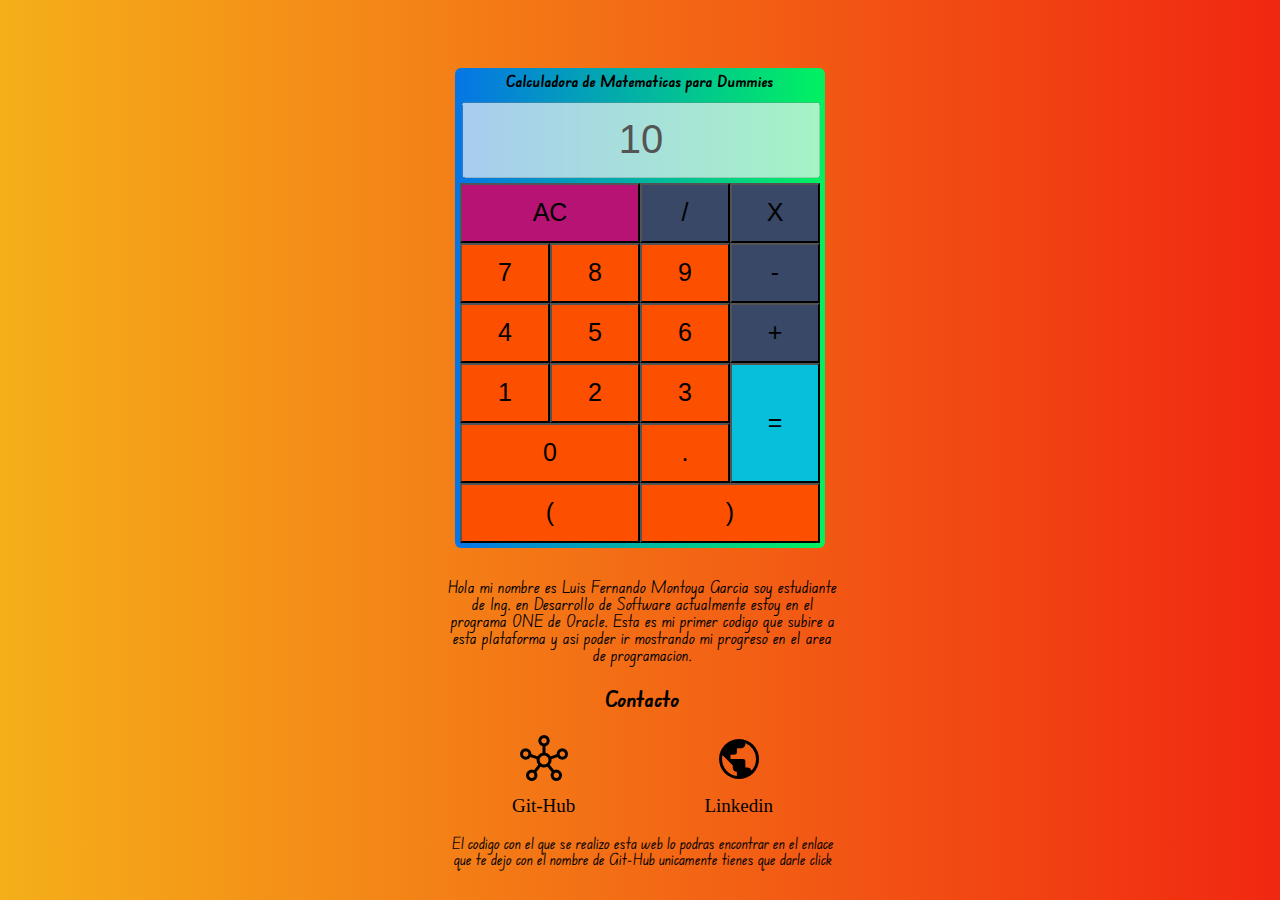
<file: Proyecto_Calculadora/index.html>
<!DOCTYPE html>
<html lang="en">
<head>
    <meta charset="UTF-8">
    <meta http-equiv="X-UA-Compatible" content="IE=edge">
    <meta name="viewport" content="width=device-width, initial-scale=1.0">
    <link rel="preconnect" href="https://fonts.googleapis.com">
    <link rel="preconnect" href="https://fonts.gstatic.com" crossorigin>
    <link href="https://fonts.googleapis.com/css2?family=Alkatra&family=Edu+NSW+ACT+Foundation&display=swap" rel="stylesheet">
    <link rel="stylesheet" href="./CSS/reset.css">
    <link rel="stylesheet" href="./CSS/style.css">
    <title>Proyecto calculadora con JavaScript</title>
</head>
<body class="centrar">
    <div class="contenedorPrincipal centrar">
        <p class="tituloCalculadora">Calculadora de Matematicas para Dummies</p>
        <div class="contenedorPantalla">
            <input disabled type="text" class="pantallaTexto" value="10">
        </div>
        <div class="contenedorBtns">
            <button value="" class="btn btnAC">AC</button>
            <button value="/" class="btn btnDiv">/</button>
            <button value="*" class="btn btnMult">X</button>
            <button value="7" class="btn btn7">7</button>
            <button value="8" class="btn btn8">8</button>
            <button value="9" class="btn btn9">9</button>
            <button value="-" class="btn btnResta">-</button>
            <button value="4" class="btn btn4">4</button>
            <button value="5" class="btn btn5">5</button>
            <button value="6" class="btn btn6">6</button>
            <button value="+" class="btn btnSuma">+</button>
            <button value="1" class="btn btn1">1</button>
            <button value="2" class="btn btn2">2</button>
            <button value="3" class="btn btn3">3</button>
            <button value="=" class="btn btnIgual">=</button>
            <button value="0" class="btn btn0">0</button>
            <button value="." class="btn btnPunto">.</button>
            <button value="(" class="btn btnParentecisAbrir">(</button>
            <button value=")" class="btn btnParentecisCerrar">)</button>
        </div>
    </div>
    <footer class="inf">
        <div class="infPresentacion">
            <p>Hola mi nombre es Luis Fernando Montoya Garcia soy estudiante de Ing. en Desarrollo de Software actualmente estoy en el programa ONE de Oracle. Esta es mi primer codigo que subire a esta plataforma y asi poder ir mostrando mi progreso en el area de programacion.</p>
        </div>
        <h1 class="titulo-contacto">Contacto</h1>
        <div class="contacto">
            <div class="centrar">
                <a href="https://github.com/montoya150621?tab=repositories" class="enlace-hitgub">
                    <img src="./img/gitHub.png" alt="logo-gitHub">
                </a>
                <h2 class="subtituloContacto">Git-Hub</h2>
            </div>
            <div class="centrar">
                <a href="https://www.linkedin.com/in/luis-fernando-m-135096271/">
                    <img src="./img/public.png" alt="logo-work">
                </a>
                <h2 class="subtituloContacto">Linkedin</h2>
            </div>
        </div>
        <p class="codigoEnlace">El codigo con el que se realizo esta web lo podras encontrar en el enlace que te dejo con el nombre de Git-Hub unicamente tienes que darle click</p>
    </footer>
    <script src="./JS/app.js"></script>
</body>
</html>
</file>
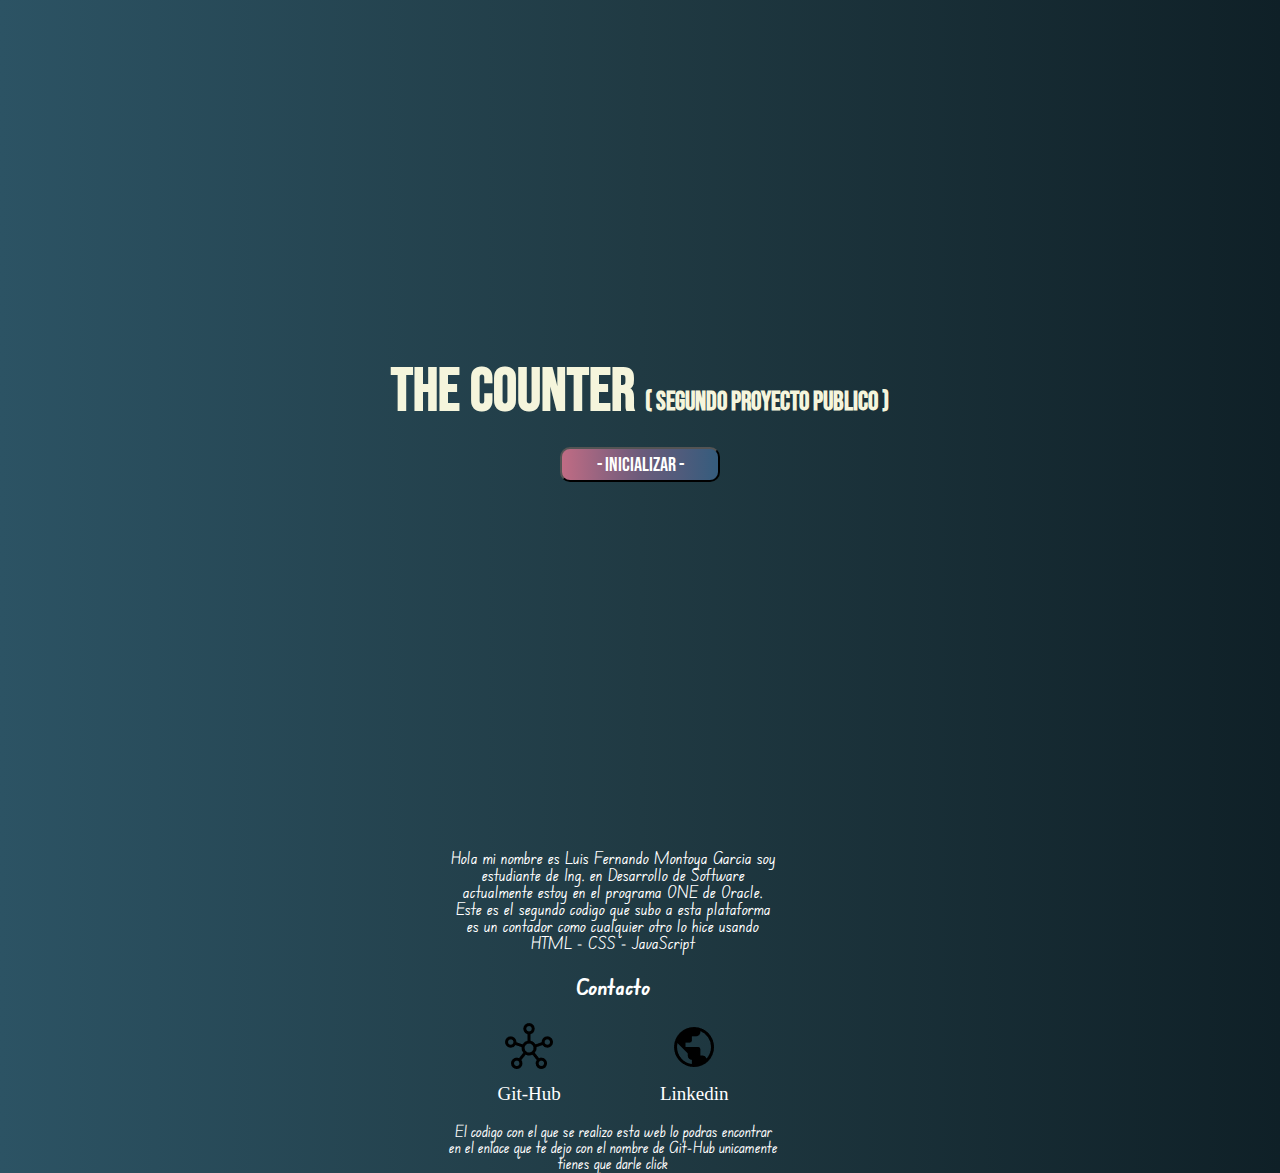
<file: Proyecto_Contador/index.html>
<!DOCTYPE html>
<html lang="en">
<head>
    <meta charset="UTF-8">
    <meta http-equiv="X-UA-Compatible" content="IE=edge">
    <meta name="viewport" content="width=device-width, initial-scale=1.0">
    <link rel="preconnect" href="https://fonts.googleapis.com">
    <link rel="preconnect" href="https://fonts.gstatic.com" crossorigin>
    <link href="https://fonts.googleapis.com/css2?family=Bebas+Neue&family=Edu+NSW+ACT+Foundation&display=swap" rel="stylesheet">
    <link rel="stylesheet" href="./CSS/reset.css">
    <link rel="stylesheet" href="./CSS/style.css">
    <title>Document</title>
</head>
<body>
    <main class="contenedorPrincipal flex">
        <h1 id="titulo" class="inicializacion">The counter  <span id="spanTitulo" class="spanTitulo">( Segundo Proyecto Publico )</span></h1>
        <div id="contenido" class="contenidoPrincipal">

            <div id="btn1" class="contador flex display">
                <input id="pantalla1" type="text" disabled class="pantallaInput" value="0">
                <div class="contadorBtns">
                    <button class="btn restar1">Decrementar</button>
                    <button class="btn reset1">Reset</button>
                    <button class="btn sumar1">Incrementar</button>
                </div>
                <a id="close1" href="#" class="cerrar cerrar1">Cerrar</a>
            </div>

            <div id="btn2" class="contador flex display">
                <input id="pantalla2" type="text" disabled class="pantallaInput" value="0">
                <div class="contadorBtns">
                    <button class="btn restar2">Decrementar</button>
                    <button class="btn reset2">Reset</button>
                    <button class="btn sumar2">Incrementar</button>
                </div>
                <a id="close2" href="#" class="cerrar cerrar2">Cerrar</a>
            </div>

            <div id="btn3" class="contador flex display">
                <input id="pantalla3" type="text" disabled class="pantallaInput" value="0">
                <div class="contadorBtns">
                    <button class="btn restar3">Decrementar</button>
                    <button class="btn reset3">Reset</button>
                    <button class="btn sumar3">Incrementar</button>
                </div>
                <a id="close3" href="#" class="cerrar cerrar3">Cerrar</a>
            </div>
        </div>

        <div id="btns" class="contenedorBtns display">
            <button id="addBtn1" class="addButton" value="1">Agregar contador</button>
            <button id="addBtn2" class="addButton" value="2">Agregar contador</button>
            <button id="addBtn3" class="addButton" value="3">Agregar contador</button>
        </div>
        <button id="inicializar" class="inicializar">- Inicializar -</button>
    </main>
    <footer class="inf flex">
        <div class="contenedorFooter">
            <div class="infPresentacion">
                <p>Hola mi nombre es Luis Fernando Montoya Garcia soy estudiante de Ing. en Desarrollo de Software actualmente estoy en el programa ONE de Oracle. Este es el segundo codigo que subo a esta plataforma es un contador como cualquier otro lo hice usando HTML - CSS - JavaScript</p>
            </div>
            <h1 class="titulo-contacto">Contacto</h1>
            <div class="contacto">
                <div class="icons">
                    <a href="https://github.com/montoya150621?tab=repositories" class="enlace-hitgub">
                        <img src="./img/gitHub.png" alt="logo-gitHub">
                    </a>
                    <h2 class="subtituloContacto">Git-Hub</h2>
                </div>
                <div class="icons">
                    <a href="https://www.linkedin.com/in/luis-fernando-m-135096271/">
                        <img src="./img/public.png" alt="logo-work">
                    </a>
                    <h2 class="subtituloContacto">Linkedin</h2>
                </div>
            </div>
            <p class="codigoEnlace">El codigo con el que se realizo esta web lo podras encontrar en el enlace que te dejo con el nombre de Git-Hub unicamente tienes que darle click</p>
        </div>
    </footer>
    <script src="./JS/app.js"></script>
</body>
</html>
</file>
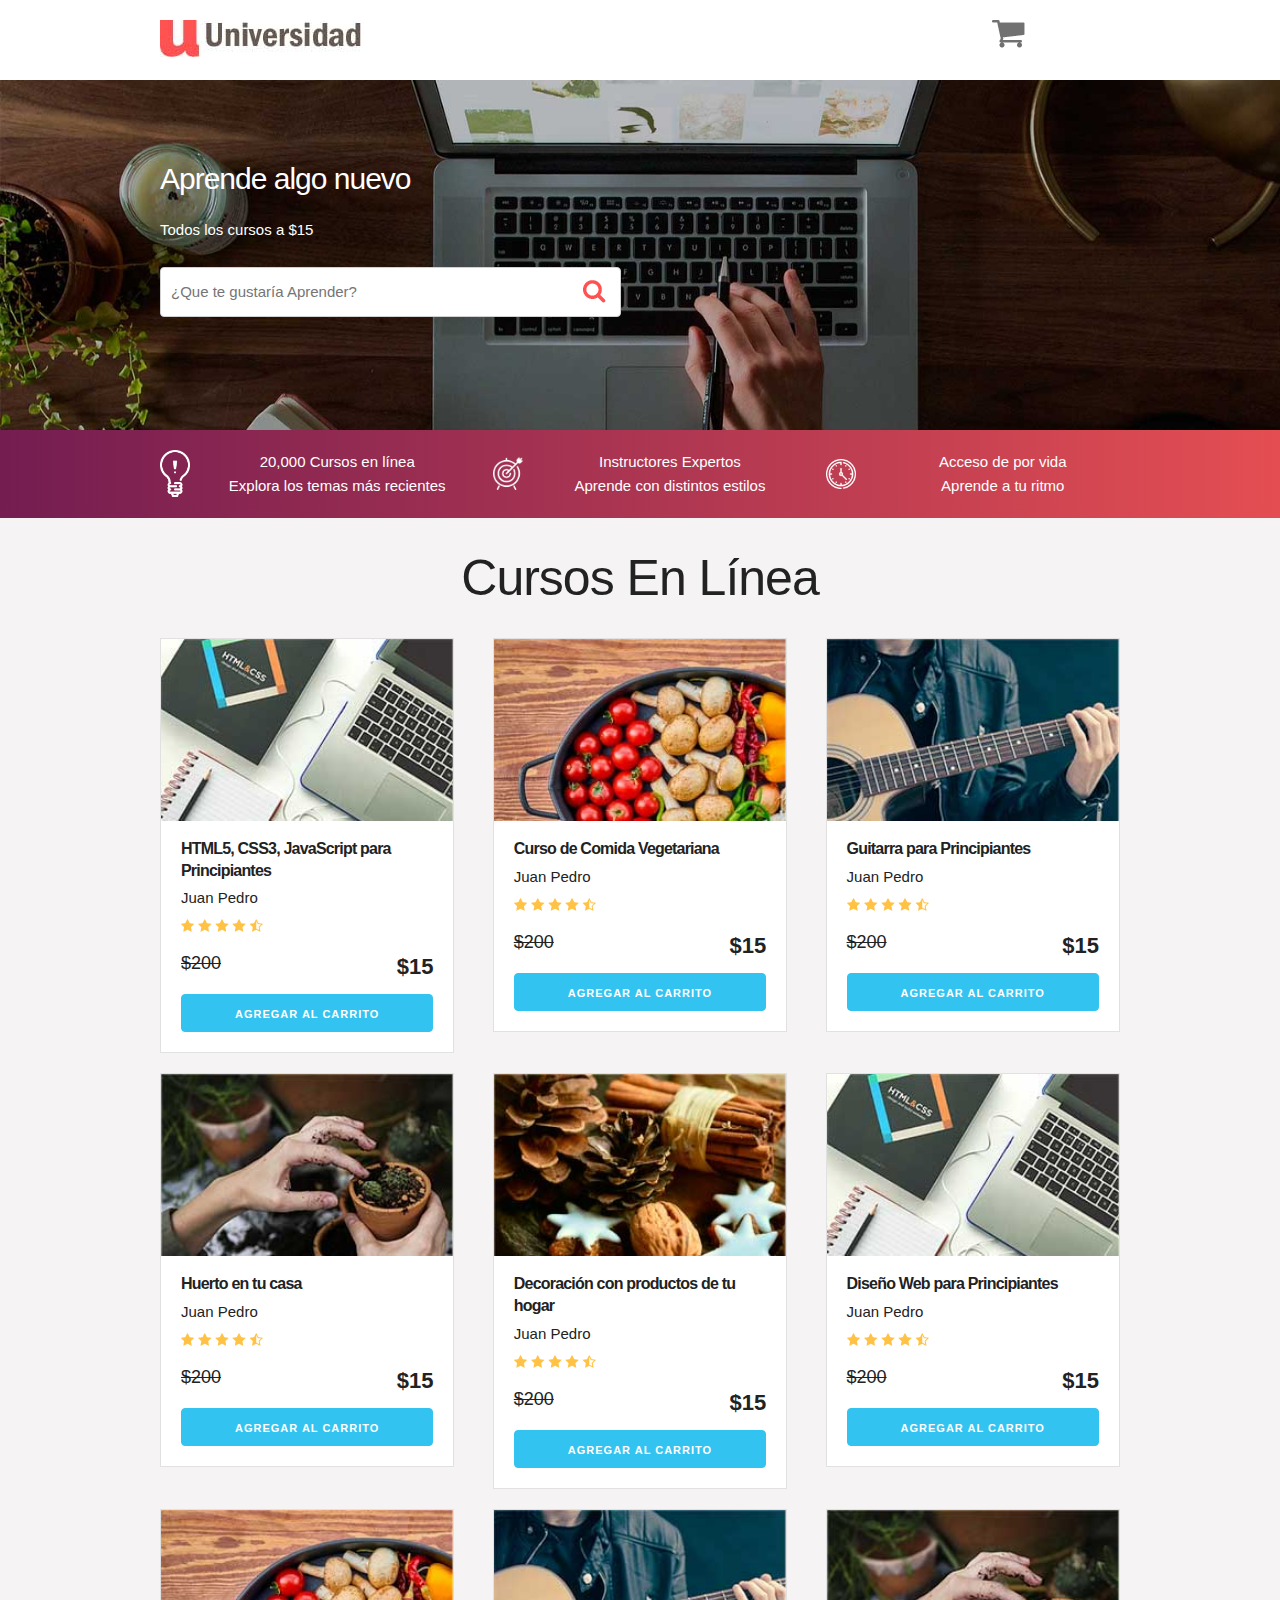
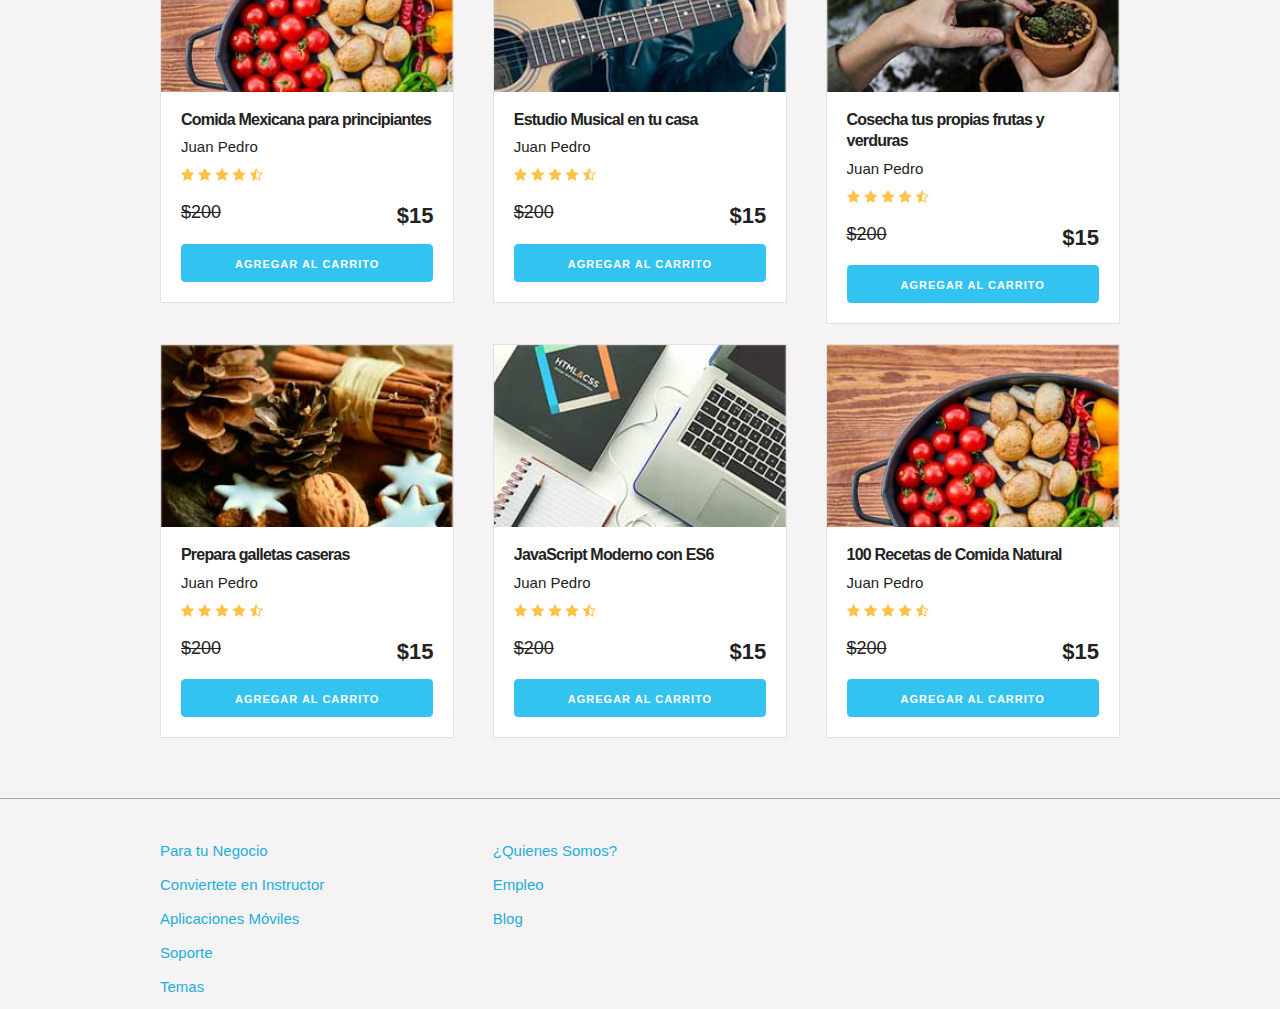
<file: simulacionCarritoCompras-JavaScript-html-css/index.html>
<!DOCTYPE html>
<html lang="en">
<head>
    <meta charset="UTF-8">
    <meta name="viewport" content="width=device-width, initial-scale=1.0">
    <meta http-equiv="X-UA-Compatible" content="ie=edge">
    <title>Carrito</title>
    <link rel="stylesheet" href="css/normalize.css">
    <link rel="stylesheet" href="css/skeleton.css">
    <link rel="stylesheet" href="css/custom.css">
</head>
<body>
<header id="header" class="header">
    <div class="container">
        <div class="row">
            <div class="four columns">
                <img src="img/logo.jpg" id="logo">
            </div>
            <div class="two columns u-pull-right">
                <ul>
                    <li class="submenu">
                            <img src="img/cart.png" id="img-carrito">
                            <div id="carrito">
                                    
                                    <table id="lista-carrito" class="u-full-width">
                                        <thead>
                                            <tr>
                                                <th>Imagen</th>
                                                <th>Nombre</th>
                                                <th>Precio</th>
                                                <th>Cantidad</th>
                                                <th></th>
                                            </tr>
                                        </thead>
                                        <tbody></tbody>
                                    </table>

                                    <a href="#" id="vaciar-carrito" class="button u-full-width">Vaciar Carrito</a>
                            </div>
                    </li>
                </ul>
            </div>
        </div> 
    </div>
    </header>


    <div id="hero">
        <div class="container">
            <div class="row">
                    <div class="six columns">
                        <div class="contenido-hero">
                                <h2>Aprende algo nuevo</h2>
                                <p>Todos los cursos a $15</p>
                                <form action="#" id="busqueda" method="post" class="formulario">
                                    <input class="u-full-width" type="text" placeholder="¿Que te gustaría Aprender?" id="buscador">
                                    <input type="submit" id="submit-buscador" class="submit-buscador">
                                </form>
                        </div>
                    </div>
            </div> 
        </div>
    </div>

    <div class="barra">
        <div class="container">
            <div class="row">
                    <div class="four columns icono icono1">
                        <p>20,000 Cursos en línea <br>
                        Explora  los temas más recientes</p>
                    </div>
                    <div class="four columns icono icono2">
                        <p>Instructores Expertos <br>
                        Aprende con distintos estilos</p>
                    </div>
                    <div class="four columns icono icono3">
                        <p>Acceso de por vida <br>
                        Aprende a tu ritmo</p>
                    </div>
            </div>
        </div>

    </div>

    <div id="lista-cursos" class="container">
        <h1 id="encabezado" class="encabezado">Cursos En Línea</h1>
        <div class="row">
            <div class="four columns">
                <div class="card">
                    <img src="img/curso1.jpg" class="imagen-curso u-full-width">
                    <div class="info-card">
                        <h4>HTML5, CSS3, JavaScript para Principiantes</h4>
                        <p>Juan Pedro</p>
                        <img src="img/estrellas.png">
                        <p class="precio">$200  <span class="u-pull-right ">$15</span></p>
                        <a href="#" class="u-full-width button-primary button input agregar-carrito" data-id="1">Agregar Al Carrito</a>
                    </div>
                </div> <!--.card-->
            </div>
            <div class="four columns">
                    <div class="card">
                        <img src="img/curso2.jpg" class="imagen-curso u-full-width">
                        <div class="info-card">
                            <h4>Curso de Comida Vegetariana</h4>
                            <p>Juan Pedro</p>
                            <img src="img/estrellas.png">
                            <p class="precio">$200  <span class="u-pull-right ">$15</span></p>
                            <a href="#" class="u-full-width button-primary button input agregar-carrito" data-id="2">Agregar Al Carrito</a>
                        </div>
                    </div>
            </div>
            <div class="four columns">
                    <div class="card">
                        <img src="img/curso3.jpg" class="imagen-curso u-full-width">
                        <div class="info-card">
                            <h4>Guitarra para Principiantes</h4>
                            <p>Juan Pedro</p>
                            <img src="img/estrellas.png">
                            <p class="precio">$200  <span class="u-pull-right ">$15</span></p>
                            <a href="#" class="u-full-width button-primary button input agregar-carrito" data-id="3">Agregar Al Carrito</a>
                        </div>
                    </div> <!--.card-->
            </div>

        </div> <!--.row-->
        <div class="row">
            <div class="four columns">
                <div class="card">
                    <img src="img/curso4.jpg" class="imagen-curso u-full-width">
                    <div class="info-card">
                        <h4>Huerto en tu casa</h4>
                        <p>Juan Pedro</p>
                        <img src="img/estrellas.png">
                        <p class="precio">$200  <span class="u-pull-right ">$15</span></p>
                        <a href="#" class="u-full-width button-primary button input agregar-carrito" data-id="4">Agregar Al Carrito</a>
                    </div>
                </div> <!--.card-->
            </div>
            <div class="four columns">
                    <div class="card">
                        <img src="img/curso5.jpg" class="imagen-curso u-full-width">
                        <div class="info-card">
                            <h4>Decoración con productos de tu hogar</h4>
                            <p>Juan Pedro</p>
                            <img src="img/estrellas.png">
                            <p class="precio">$200  <span class="u-pull-right ">$15</span></p>
                            <a href="#" class="u-full-width button-primary button input agregar-carrito" data-id="5">Agregar Al Carrito</a>
                        </div>
                    </div> <!--.card-->
            </div>
            <div class="four columns">
                    <div class="card">
                        <img src="img/curso1.jpg" class="imagen-curso u-full-width">
                        <div class="info-card">
                            <h4>Diseño Web para Principiantes</h4>
                            <p>Juan Pedro</p>
                            <img src="img/estrellas.png">
                            <p class="precio">$200  <span class="u-pull-right ">$15</span></p>
                            <a href="#" class="u-full-width button-primary button input agregar-carrito" data-id="6">Agregar Al Carrito</a>
                        </div>
                    </div> <!--.card-->
            </div>
        </div> <!--.row-->
        <div class="row">
            <div class="four columns">
                <div class="card">
                    <img src="img/curso2.jpg" class="imagen-curso u-full-width">
                    <div class="info-card">
                        <h4>Comida Mexicana para principiantes</h4>
                        <p>Juan Pedro</p>
                        <img src="img/estrellas.png">
                        <p class="precio">$200  <span class="u-pull-right ">$15</span></p>
                        <a href="#" class="u-full-width button-primary button input agregar-carrito" data-id="7">Agregar Al Carrito</a>
                    </div>
                </div> <!--.card-->
            </div>
            <div class="four columns">
                    <div class="card">
                        <img src="img/curso3.jpg" class="imagen-curso u-full-width">
                        <div class="info-card">
                            <h4>Estudio Musical en tu casa</h4>
                            <p>Juan Pedro</p>
                            <img src="img/estrellas.png">
                            <p class="precio">$200  <span class="u-pull-right ">$15</span></p>
                            <a href="#" class="u-full-width button-primary button input agregar-carrito" data-id="8">Agregar Al Carrito</a>
                        </div>
                    </div> <!--.card-->
            </div>
            <div class="four columns">
                    <div class="card">
                        <img src="img/curso4.jpg" class="imagen-curso u-full-width">
                        <div class="info-card">
                            <h4>Cosecha tus propias frutas y verduras</h4>
                            <p>Juan Pedro</p>
                            <img src="img/estrellas.png">
                            <p class="precio">$200  <span class="u-pull-right ">$15</span></p>
                            <a href="#" class="u-full-width button-primary button input agregar-carrito" data-id="9">Agregar Al Carrito</a>
                        </div>
                    </div> <!--.card-->
            </div>
        </div> <!--.row-->
        <div class="row">
                <div class="four columns">
                    <div class="card">
                        <img src="img/curso5.jpg" class="imagen-curso u-full-width">
                        <div class="info-card">
                            <h4>Prepara galletas caseras</h4>
                            <p>Juan Pedro</p>
                            <img src="img/estrellas.png">
                            <p class="precio">$200  <span class="u-pull-right ">$15</span></p>
                            <a href="#" class="u-full-width button-primary button input agregar-carrito" data-id="10">Agregar Al Carrito</a>
                        </div>
                    </div> <!--.card-->
                </div>
                <div class="four columns">
                        <div class="card">
                            <img src="img/curso1.jpg" class="imagen-curso u-full-width">
                            <div class="info-card">
                                <h4>JavaScript Moderno con ES6</h4>
                                <p>Juan Pedro</p>
                                <img src="img/estrellas.png">
                                <p class="precio">$200  <span class="u-pull-right ">$15</span></p>
                                <a href="#" class="u-full-width button-primary button input agregar-carrito" data-id="11">Agregar Al Carrito</a>
                            </div>
                        </div> <!--.card-->
                </div>
                <div class="four columns">
                        <div class="card">
                            <img src="img/curso2.jpg" class="imagen-curso u-full-width">
                            <div class="info-card">
                                <h4>100 Recetas de Comida Natural</h4>
                                <p>Juan Pedro</p>
                                <img src="img/estrellas.png">
                                <p class="precio">$200  <span class="u-pull-right ">$15</span></p>
                                <a href="#" class="u-full-width button-primary button input agregar-carrito" data-id="12">Agregar Al Carrito</a>
                            </div>
                        </div> <!--.card-->
                </div>
            </div> <!--.row-->
    </div>  

    <footer id="footer" class="footer">
        <div class="container">
            <div class="row">
                    <div class="four columns">
                            <nav id="principal" class="menu">
                                <a class="enlace" href="#">Para tu Negocio</a>
                                <a class="enlace" href="#">Conviertete en Instructor</a>
                                <a class="enlace" href="#">Aplicaciones Móviles</a>
                                <a class="enlace" href="#">Soporte</a>
                                <a class="enlace" href="#">Temas</a>
                            </nav>
                    </div>
                    <div class="four columns">
                            <nav id="secundaria" class="menu">
                                <a class="enlace" href="#">¿Quienes Somos?</a>
                                <a class="enlace" href="#">Empleo</a>
                                <a class="enlace" href="#">Blog</a>
                            </nav>
                    </div>
            </div>
        </div>
    </footer>

    <script src="js/app.js"></script>

</body>
</html>
</file>
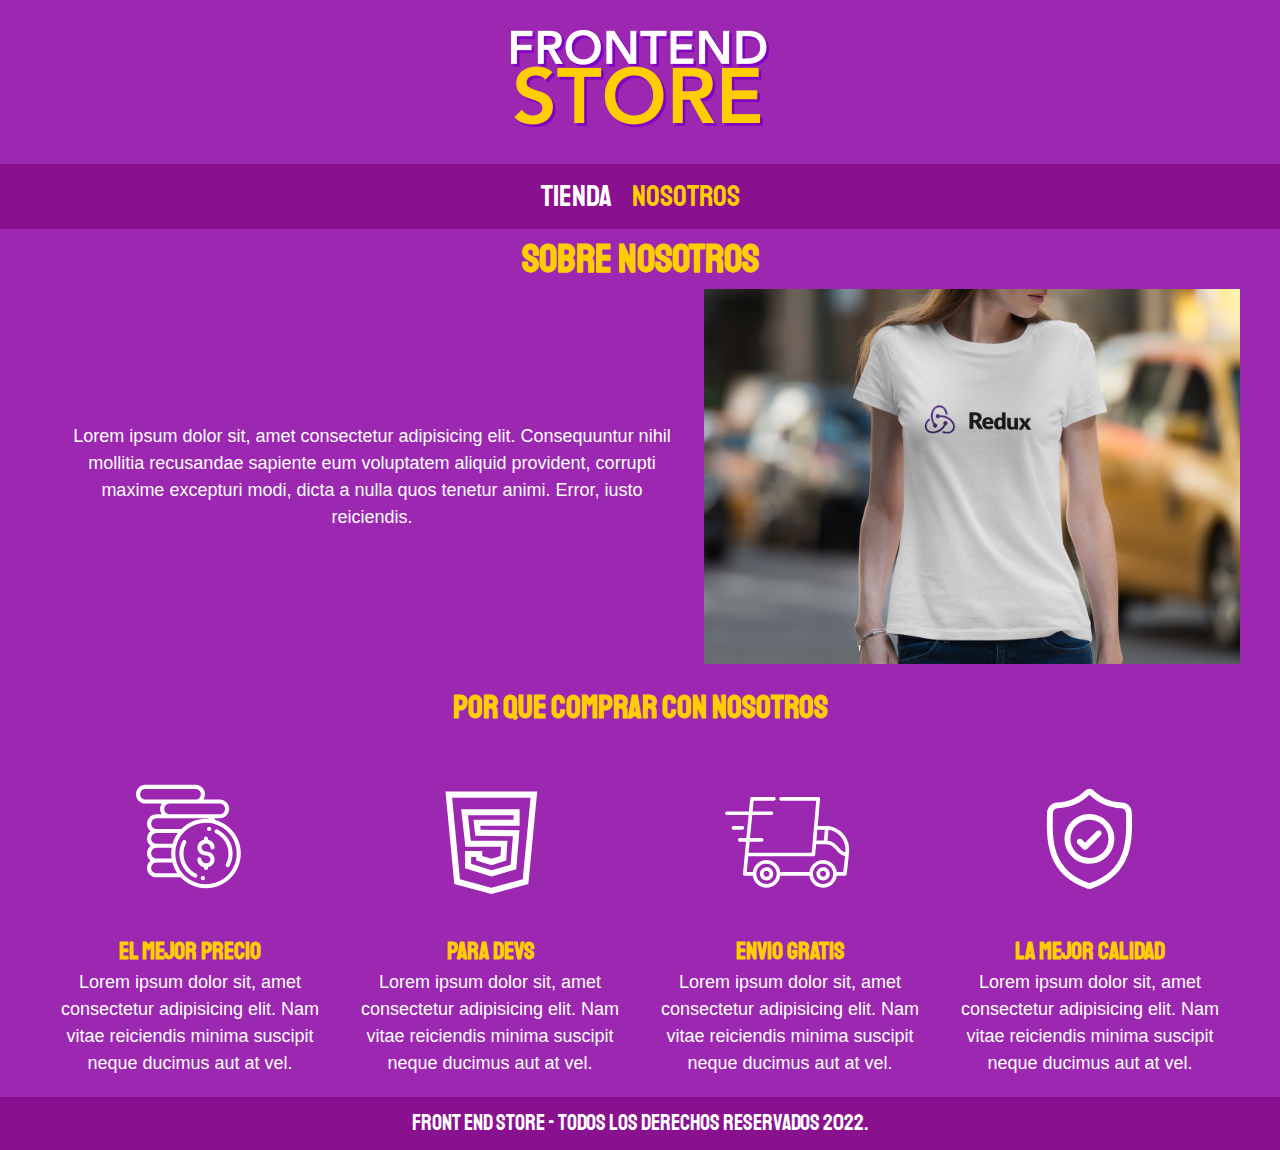
<file: tiendaVirtual_udemy/nosotros.html>
<!DOCTYPE html>
<html lang="en">
<head>
    <meta charset="UTF-8">
    <meta http-equiv="X-UA-Compatible" content="IE=edge">
    <meta name="viewport" content="width=device-width, initial-scale=1.0">
    <link rel="preconnect" href="https://fonts.googleapis.com">
<link rel="preconnect" href="https://fonts.gstatic.com" crossorigin>
<link href="https://fonts.googleapis.com/css2?family=Staatliches&display=swap" rel="stylesheet">
    <link rel="stylesheet" href="./css/styles.css">
    <title>FrontEnd Store</title>
</head>
<body>
    <header class="header">
        <a href="./index.html">
            <img class="header__logo" src="./img/logo.png" alt="Logotipo">
        </a>
    </header>
    <nav class="navegacion">
        <a class="navegacion__enlace" href="./index.html">Tienda</a>
        <a class="navegacion__enlace navegacion__enlace--activo" href="./nosotros.html">Nosotros</a>
    </nav>

    <main class="contenedor">
        <h1>Sobre Nosotros</h1>
        <div class="contenedorNosotros">
            <p>Lorem ipsum dolor sit, amet consectetur adipisicing elit. Consequuntur nihil mollitia recusandae sapiente eum voluptatem aliquid provident, corrupti maxime excepturi modi, dicta a nulla quos tenetur animi. Error, iusto reiciendis.
            </p>
            <img src="./img/nosotros.jpg" alt="nosotros">
        </div>
        <h2 class="titulo__nosotros">Por que comprar con nosotros</h2>
        <div class="contenedorArticles">
            <div>
                <img src="./icons/icono_1.png" alt="">
                <h3>El mejor precio</h3>
                <p class="styleParrafo">Lorem ipsum dolor sit, amet consectetur adipisicing elit. Nam vitae reiciendis minima suscipit neque ducimus aut at vel.</p>
            </div>
            <div>
                <img src="./icons/icono_2.png" alt="">
                <h3>Para devs</h3>
                <p class="styleParrafo">Lorem ipsum dolor sit, amet consectetur adipisicing elit. Nam vitae reiciendis minima suscipit neque ducimus aut at vel.</p>
            </div>
            <div>
                <img src="./icons/icono_3.png" alt="">
                <h3>Envio gratis</h3>
                <p class="styleParrafo">Lorem ipsum dolor sit, amet consectetur adipisicing elit. Nam vitae reiciendis minima suscipit neque ducimus aut at vel.</p>
            </div>
            <div>
                <img src="./icons/icono_4.png" alt="">
                <h3>La mejor calidad</h3>
                <p class="styleParrafo">Lorem ipsum dolor sit, amet consectetur adipisicing elit. Nam vitae reiciendis minima suscipit neque ducimus aut at vel.</p>
            </div>
        </div>
    </main>

    <footer class="footer">
        <p class="footer__texto">Front End Store - Todos los derechos Reservados 2022.</p>
    </footer>
</body>
</html>
</file>
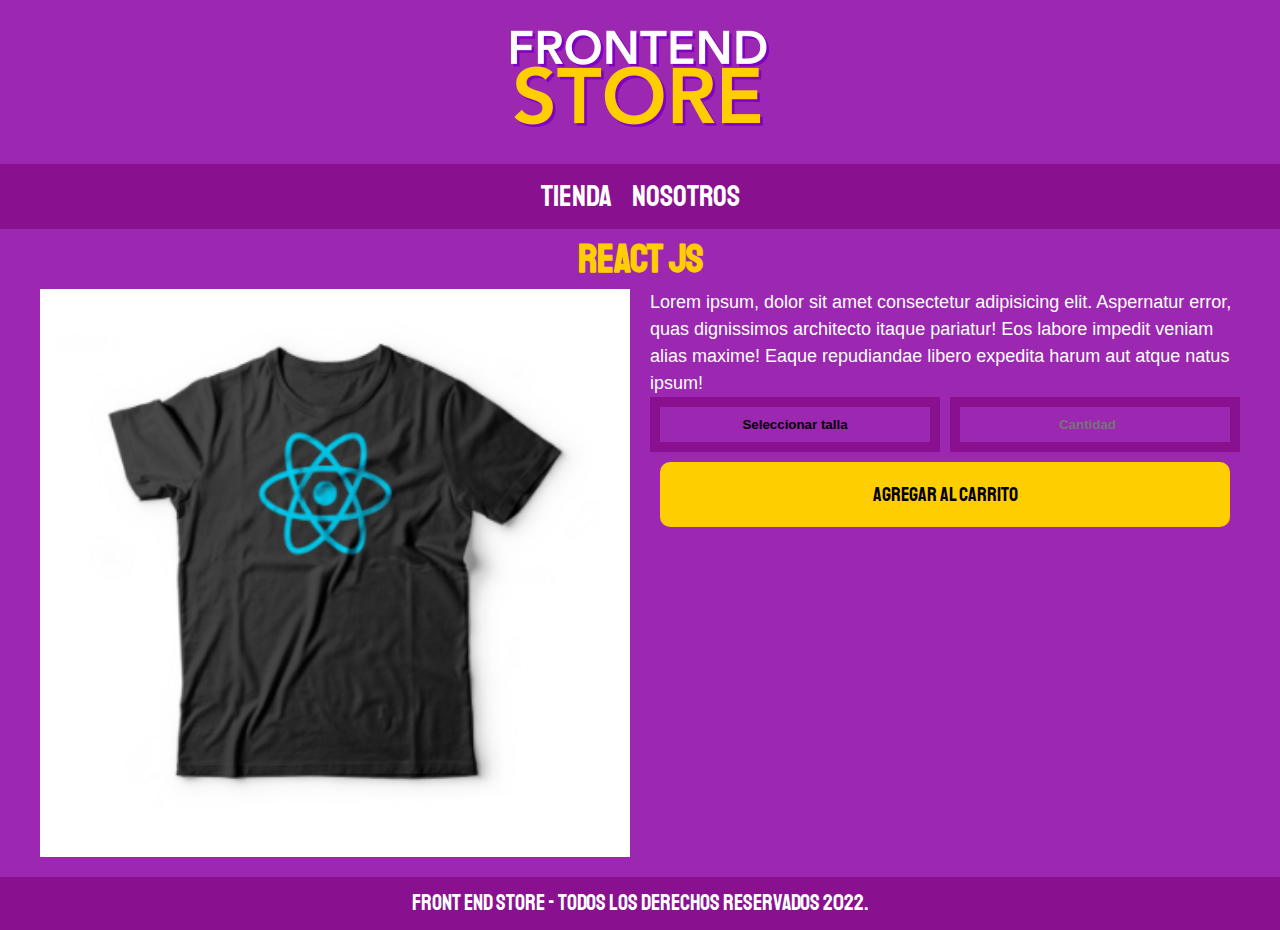
<file: tiendaVirtual_udemy/producto.html>
<!DOCTYPE html>
<html lang="en">
<head>
    <meta charset="UTF-8">
    <meta http-equiv="X-UA-Compatible" content="IE=edge">
    <meta name="viewport" content="width=device-width, initial-scale=1.0">
    <link rel="preconnect" href="https://fonts.googleapis.com">
<link rel="preconnect" href="https://fonts.gstatic.com" crossorigin>
<link href="https://fonts.googleapis.com/css2?family=Staatliches&display=swap" rel="stylesheet">
    <link rel="stylesheet" href="./css/styles.css">
    <title>FrontEnd Store</title>
</head>
<body>
    <header class="header">
        <a href="./index.html">
            <img class="header__logo" src="./img/logo.png" alt="Logotipo">
        </a>
    </header>
    <nav class="navegacion">
        <a class="navegacion__enlace" href="./index.html">Tienda</a>
        <a class="navegacion__enlace" href="./nosotros.html">Nosotros</a>
    </nav>

    <main class="contenedor">
        <h1>React JS</h1>
        <div class="camisa">
            <img src="./img/3.jpg" alt="imagen_producto" class="camisa__imagen">

            <div class="camisa__contenido">
                <p>Lorem ipsum, dolor sit amet consectetur adipisicing elit. Aspernatur error, quas dignissimos architecto itaque pariatur! Eos labore impedit veniam alias maxime! Eaque repudiandae libero expedita harum aut atque natus ipsum!</p>
                <form class="formulario">
                    <select class="formulario__campo">
                        <option disabled selected>Seleccionar talla</option>
                        <option value="">Chica</option>
                        <option value="">Mediana</option>
                        <option value="">Grande</option>
                    </select>
                    <input class="formulario__campo" type="number" placeholder="Cantidad" min="1" max="25" step="2">
                    <input class="formulario__submit" type="submit" value="Agregar al carrito">
                </form>
            </div>
        </div>
    </main>

    <footer class="footer">
        <p class="footer__texto">Front End Store - Todos los derechos Reservados 2022.</p>
    </footer>
</body>
</html>
</file>
<file: Proyecto_Calculadora/CSS/style.css>
body {
    width: 100%;
    height: 844px;
    background: linear-gradient(to right, #f5af19, #f12711); /* W3C, IE 10+/ Edge, Firefox 16+, Chrome 26+, Opera 12+, Safari 7+ */
}

/* Clases frecuentes */
:root {
    --fuentePrincipal: 'Edu NSW ACT Foundation', cursive;
}

.centrar {
    display: flex;
    justify-content: center;
    align-items: center;
    flex-direction: column;
}

/* Contenedor Principal */
.tituloCalculadora {
    margin: 5px;
    font-weight: bold;
}
.contenedorPrincipal {
    width: 370px;
    background: #00F260;  /* fallback for old browsers */
    background: -webkit-linear-gradient(to right, #0575E6, #00F260);  /* Chrome 10-25, Safari 5.1-6 */
    background: linear-gradient(to right, #0575E6, #00F260); /* W3C, IE 10+/ Edge, Firefox 16+, Chrome 26+, Opera 12+, Safari 7+ */
    margin-top: 90px;
    border-radius: 6px;
    margin-bottom: 30px;
}
.contenedorPantalla {
    width: 360px;
    height: 80px;
    margin-top: 4px;
    margin-bottom: 5px;
    display: flex;
    justify-content: end;
    align-items: end;
}
.pantallaTexto {
    width: 350px;
    height: 70px;
    font-size: 40px;
    text-align: center;
}
/* Contenedor Btns*/
.contenedorBtns {
    width: 360px;
    height: 360px;
    margin-bottom: 5px;
    display: grid;
    grid-template-columns: 1fr 1fr 1fr 1fr;
}

.btnAC, .btn0 {
    grid-column: 1 / 3;
}
.btnIgual {
    grid-column: 4 / 5;
    grid-row: 4 / 6;
}
.btnParentecisAbrir {
    grid-column: 1 / 3;
}
.btnParentecisCerrar {
    grid-column: 3 / 5;
}
.btn:hover {
    cursor: pointer;
}


/* Diseño de los Botones */
.btn {
    font-size: 25px;
    background-color: #FC4F00;
}
.btnAC {
    background-color: #B71375;
}
.btnDiv, 
.btnMult, 
.btnResta, 
.btnSuma {
    background-color: #394867;
}
.btnIgual {
    background-color: #05BFDB;
}

/* Contenedor - Footer */
.inf {
    width: 390px;
    padding-left: 5px;
    padding-left: 5px;
}
p, h1 {
    font-family: var(--fuentePrincipal);
}
.contacto {
    display: flex;
    justify-content: space-around;
}
.infPresentacion {
    text-align: center;
    font-size: 17px;
}
.titulo-contacto {
    margin-top: 25px;
    margin-bottom: 25px;
    text-align: center;
    font-size: 22px;
    font-weight: bold;
}
.subtituloContacto {
    margin-top: 10px;
    font-size: 19px;
}
.codigoEnlace {
    margin-top: 20px;
    text-align: center;
    color: black;
}
</file>
<file: Proyecto_Contador/CSS/style.css>
/* Body */
body {
    background: #0F2027;  /* fallback for old browsers */
    background: -webkit-linear-gradient(to right, #2C5364, #203A43, #0F2027);  /* Chrome 10-25, Safari 5.1-6 */
    background: linear-gradient(to right, #2C5364, #203A43, #0F2027); /* W3C, IE 10+/ Edge, Firefox 16+, Chrome 26+, Opera 12+, Safari 7+ */
    display: flex;
    flex-direction: column;
    gap: 5px;
}

/* Variables comunes */
:root {
    --fuentePrincipal: 'Edu NSW ACT Foundation', cursive;
    --fuenteSecundaria: 'Bebas Neue', sans-serif;
}
.flex {
    display: flex;
    justify-content: center;
    align-items: center;
}

/* Diseño contenedor Principal */
.contenedorPrincipal {
    width: 100%;
    height: 844px;
    display: flex;
    flex-direction: column;
    gap: 5px;
}
.contenidoPrincipal {
    display: flex;
    flex-direction: column;
    gap: 5px;
}

.titulo {
    font-size: 40px;
    font-family: var(--fuenteSecundaria);
    color: beige;
    font-weight: bold;
}
.inicializacion {
    font-size: 60px;
    color: beige;
    font-weight: bold;
    text-transform: uppercase;
    font-family: var(--fuenteSecundaria);
    text-align: center;
}
.spanTitulo {
    font-size: 26px;
}
/* Diseño Contadores */
.contenedorBtns {
    display: flex;
    gap: 20px;
}

.contador {
    border: 5px solid black;
    border-radius: 10px;
    width: 370px;
    height: 180px;
    display: flex;
    flex-direction: column;
    gap: 30px;
}
.pantallaInput {
    width: 250px;
    height: 50px;
    background-color: transparent;
    border: 3px solid black;
    border-radius: 10px;
    text-align: center;
    color: white;
    font-size: 25px;
}
.contadorBtns {
    display: flex;
    gap: 40px;
}
.btn {
    background-color: aqua;
    border: none;
    border-radius: 5px;
    width: 85px;
    height: 35px;
}
.btn, .addButton:hover {
    cursor: pointer;
}
.cerrar {
    color: white;
    text-decoration: none;
    margin-bottom: 8px;
}
.addButton:first-child {
    margin-top: 10px;
}
.addButton {
    font-family: var(--fuenteSecundaria);
    font-size: 20px;
    border: none;
    border-radius: 10px;
    width: 235px;
    height: 45px;
    margin-top: 10px;
    background: #f12711;  /* fallback for old browsers */
    background: -webkit-linear-gradient(to right, #f5af19, #f12711);  /* Chrome 10-25, Safari 5.1-6 */
    background: linear-gradient(to right, #f5af19, #f12711); /* W3C, IE 10+/ Edge, Firefox 16+, Chrome 26+, Opera 12+, Safari 7+ */
}
.inicializar {
    margin-top: 15px;
    background: #355C7D;  /* fallback for old browsers */
    background: -webkit-linear-gradient(to right, #C06C84, #6C5B7B, #355C7D);  /* Chrome 10-25, Safari 5.1-6 */
    background: linear-gradient(to right, #C06C84, #6C5B7B, #355C7D); /* W3C, IE 10+/ Edge, Firefox 16+, Chrome 26+, Opera 12+, Safari 7+ */
    width: 160px;
    height: 35px;
    font-family: var(--fuenteSecundaria);
    color: white;
    font-size: 20px;
    border-radius: 10px;
}
.inicializar:hover{ 
    cursor: pointer;
}
.display {
    display: none;
}
/* Media Queries */
@media (min-width: 1440px) {
    .contenidoPrincipal {
        display: flex;
        flex-direction: row;
        gap: 40px;
    }
}
@media (max-width: 390px) {
    .spanTitulo {
        display: block;
    }
    .contenedorBtns {
        display: flex;
        flex-direction: column;
    }
    .display {
        display: none;
    }
}

.inf {
    width: 95%;
    padding-left: 5px;
    padding-left: 5px;
}
.contenedorFooter {
    width: 330px;
    color: white;
}
p, h1 {
    font-family: var(--fuentePrincipal);
}
.contacto {
    display: flex;
    justify-content: space-around;
}
.icons {
    display: flex;
    flex-direction: column;
    justify-content: center;
    align-items: center;
}
.infPresentacion {
    text-align: center;
    font-size: 17px;
}
.titulo-contacto {
    margin-top: 25px;
    margin-bottom: 25px;
    text-align: center;
    font-size: 22px;
    font-weight: bold;
}
.subtituloContacto {
    margin-top: 10px;
    font-size: 19px;
}
.codigoEnlace {
    margin-top: 20px;
    text-align: center;
}
</file>
<file: simulacionCarritoCompras-JavaScript-html-css/css/skeleton.css>
/*
* Skeleton V2.0.4
* Copyright 2014, Dave Gamache
* www.getskeleton.com
* Free to use under the MIT license.
* http://www.opensource.org/licenses/mit-license.php
* 12/29/2014
*/


/* Table of contents
––––––––––––––––––––––––––––––––––––––––––––––––––
- Grid
- Base Styles
- Typography
- Links
- Buttons
- Forms
- Lists
- Code
- Tables
- Spacing
- Utilities
- Clearing
- Media Queries
*/


/* Grid
–––––––––––––––––––––––––––––––––––––––––––––––––– */
.container {
  position: relative;
  width: 100%;
  max-width: 960px;
  margin: 0 auto;
  padding: 0 20px;
  box-sizing: border-box; }
.column,
.columns {
  width: 100%;
  float: left;
  box-sizing: border-box; }

/* For devices larger than 400px */
@media (min-width: 400px) {
  .container {
    width: 85%;
    padding: 0; }
}

/* For devices larger than 550px */
@media (min-width: 550px) {
  .container {
    width: 80%; }
  .column,
  .columns {
    margin-left: 4%; }
  .column:first-child,
  .columns:first-child {
    margin-left: 0; }

  .one.column,
  .one.columns                    { width: 4.66666666667%; }
  .two.columns                    { width: 13.3333333333%; }
  .three.columns                  { width: 22%;            }
  .four.columns                   { width: 30.6666666667%; }
  .five.columns                   { width: 39.3333333333%; }
  .six.columns                    { width: 48%;            }
  .seven.columns                  { width: 56.6666666667%; }
  .eight.columns                  { width: 65.3333333333%; }
  .nine.columns                   { width: 74.0%;          }
  .ten.columns                    { width: 82.6666666667%; }
  .eleven.columns                 { width: 91.3333333333%; }
  .twelve.columns                 { width: 100%; margin-left: 0; }

  .one-third.column               { width: 30.6666666667%; }
  .two-thirds.column              { width: 65.3333333333%; }

  .one-half.column                { width: 48%; }

  /* Offsets */
  .offset-by-one.column,
  .offset-by-one.columns          { margin-left: 8.66666666667%; }
  .offset-by-two.column,
  .offset-by-two.columns          { margin-left: 17.3333333333%; }
  .offset-by-three.column,
  .offset-by-three.columns        { margin-left: 26%;            }
  .offset-by-four.column,
  .offset-by-four.columns         { margin-left: 34.6666666667%; }
  .offset-by-five.column,
  .offset-by-five.columns         { margin-left: 43.3333333333%; }
  .offset-by-six.column,
  .offset-by-six.columns          { margin-left: 52%;            }
  .offset-by-seven.column,
  .offset-by-seven.columns        { margin-left: 60.6666666667%; }
  .offset-by-eight.column,
  .offset-by-eight.columns        { margin-left: 69.3333333333%; }
  .offset-by-nine.column,
  .offset-by-nine.columns         { margin-left: 78.0%;          }
  .offset-by-ten.column,
  .offset-by-ten.columns          { margin-left: 86.6666666667%; }
  .offset-by-eleven.column,
  .offset-by-eleven.columns       { margin-left: 95.3333333333%; }

  .offset-by-one-third.column,
  .offset-by-one-third.columns    { margin-left: 34.6666666667%; }
  .offset-by-two-thirds.column,
  .offset-by-two-thirds.columns   { margin-left: 69.3333333333%; }

  .offset-by-one-half.column,
  .offset-by-one-half.columns     { margin-left: 52%; }

}


/* Base Styles
–––––––––––––––––––––––––––––––––––––––––––––––––– */
/* NOTE
html is set to 62.5% so that all the REM measurements throughout Skeleton
are based on 10px sizing. So basically 1.5rem = 15px :) */
html {
  font-size: 62.5%; }
body {
  font-size: 1.5em; /* currently ems cause chrome bug misinterpreting rems on body element */
  line-height: 1.6;
  font-weight: 400;
  font-family: "Raleway", "HelveticaNeue", "Helvetica Neue", Helvetica, Arial, sans-serif;
  color: #222; }


/* Typography
–––––––––––––––––––––––––––––––––––––––––––––––––– */
h1, h2, h3, h4, h5, h6 {
  margin-top: 0;
  margin-bottom: 2rem;
  font-weight: 300; }
h1 { font-size: 4.0rem; line-height: 1.2;  letter-spacing: -.1rem;}
h2 { font-size: 3.6rem; line-height: 1.25; letter-spacing: -.1rem; }
h3 { font-size: 3.0rem; line-height: 1.3;  letter-spacing: -.1rem; }
h4 { font-size: 2.4rem; line-height: 1.35; letter-spacing: -.08rem; }
h5 { font-size: 1.8rem; line-height: 1.5;  letter-spacing: -.05rem; }
h6 { font-size: 1.5rem; line-height: 1.6;  letter-spacing: 0; }

/* Larger than phablet */
@media (min-width: 550px) {
  h1 { font-size: 5.0rem; }
  h2 { font-size: 4.2rem; }
  h3 { font-size: 3.6rem; }
  h4 { font-size: 3.0rem; }
  h5 { font-size: 2.4rem; }
  h6 { font-size: 1.5rem; }
}

p {
  margin-top: 0; }


/* Links
–––––––––––––––––––––––––––––––––––––––––––––––––– */
a {
  color: #1EAEDB; }
a:hover {
  color: #0FA0CE; }


/* Buttons
–––––––––––––––––––––––––––––––––––––––––––––––––– */
.button,
button,
input[type="submit"],
input[type="reset"],
input[type="button"] {
  display: inline-block;
  height: 38px;
  padding: 0 30px;
  color: #555;
  text-align: center;
  font-size: 11px;
  font-weight: 600;
  line-height: 38px;
  letter-spacing: .1rem;
  text-transform: uppercase;
  text-decoration: none;
  white-space: nowrap;
  background-color: transparent;
  border-radius: 4px;
  border: 1px solid #bbb;
  cursor: pointer;
  box-sizing: border-box; }
.button:hover,
button:hover,
input[type="submit"]:hover,
input[type="reset"]:hover,
input[type="button"]:hover,
.button:focus,
button:focus,
input[type="submit"]:focus,
input[type="reset"]:focus,
input[type="button"]:focus {
  color: #333;
  border-color: #888;
  outline: 0; }
.button.button-primary,
button.button-primary,
input[type="submit"].button-primary,
input[type="reset"].button-primary,
input[type="button"].button-primary {
  color: #FFF;
  background-color: #33C3F0;
  border-color: #33C3F0; }
.button.button-primary:hover,
button.button-primary:hover,
input[type="submit"].button-primary:hover,
input[type="reset"].button-primary:hover,
input[type="button"].button-primary:hover,
.button.button-primary:focus,
button.button-primary:focus,
input[type="submit"].button-primary:focus,
input[type="reset"].button-primary:focus,
input[type="button"].button-primary:focus {
  color: #FFF;
  background-color: #1EAEDB;
  border-color: #1EAEDB; }


/* Forms
–––––––––––––––––––––––––––––––––––––––––––––––––– */
input[type="email"],
input[type="number"],
input[type="search"],
input[type="text"],
input[type="tel"],
input[type="url"],
input[type="password"],
textarea,
select {
  height: 38px;
  padding: 6px 10px; /* The 6px vertically centers text on FF, ignored by Webkit */
  background-color: #fff;
  border: 1px solid #D1D1D1;
  border-radius: 4px;
  box-shadow: none;
  box-sizing: border-box; }
/* Removes awkward default styles on some inputs for iOS */
input[type="email"],
input[type="number"],
input[type="search"],
input[type="text"],
input[type="tel"],
input[type="url"],
input[type="password"],
textarea {
  -webkit-appearance: none;
     -moz-appearance: none;
          appearance: none; }
textarea {
  min-height: 65px;
  padding-top: 6px;
  padding-bottom: 6px; }
input[type="email"]:focus,
input[type="number"]:focus,
input[type="search"]:focus,
input[type="text"]:focus,
input[type="tel"]:focus,
input[type="url"]:focus,
input[type="password"]:focus,
textarea:focus,
select:focus {
  border: 1px solid #33C3F0;
  outline: 0; }
label,
legend {
  display: block;
  margin-bottom: .5rem;
  font-weight: 600; }
fieldset {
  padding: 0;
  border-width: 0; }
input[type="checkbox"],
input[type="radio"] {
  display: inline; }
label > .label-body {
  display: inline-block;
  margin-left: .5rem;
  font-weight: normal; }


/* Lists
–––––––––––––––––––––––––––––––––––––––––––––––––– */
ul {
  list-style: circle inside; }
ol {
  list-style: decimal inside; }
ol, ul {
  padding-left: 0;
  margin-top: 0; }
ul ul,
ul ol,
ol ol,
ol ul {
  margin: 1.5rem 0 1.5rem 3rem;
  font-size: 90%; }
li {
  margin-bottom: 1rem; }


/* Code
–––––––––––––––––––––––––––––––––––––––––––––––––– */
code {
  padding: .2rem .5rem;
  margin: 0 .2rem;
  font-size: 90%;
  white-space: nowrap;
  background: #F1F1F1;
  border: 1px solid #E1E1E1;
  border-radius: 4px; }
pre > code {
  display: block;
  padding: 1rem 1.5rem;
  white-space: pre; }


/* Tables
–––––––––––––––––––––––––––––––––––––––––––––––––– */
th,
td {
  padding: 12px 15px;
  text-align: left;
  border-bottom: 1px solid #E1E1E1; }
th:first-child,
td:first-child {
  padding-left: 0; }
th:last-child,
td:last-child {
  padding-right: 0; }


/* Spacing
–––––––––––––––––––––––––––––––––––––––––––––––––– */
button,
.button {
  margin-bottom: 1rem; }
input,
textarea,
select,
fieldset {
  margin-bottom: 1.5rem; }
pre,
blockquote,
dl,
figure,
table,
p,
ul,
ol,
form {
  margin-bottom: 2.5rem; }


/* Utilities
–––––––––––––––––––––––––––––––––––––––––––––––––– */
.u-full-width {
  width: 100%;
  box-sizing: border-box; }
.u-max-full-width {
  max-width: 100%;
  box-sizing: border-box; }
.u-pull-right {
  float: right; }
.u-pull-left {
  float: left; }


/* Misc
–––––––––––––––––––––––––––––––––––––––––––––––––– */
hr {
  margin-top: 3rem;
  margin-bottom: 3.5rem;
  border-width: 0;
  border-top: 1px solid #E1E1E1; }


/* Clearing
–––––––––––––––––––––––––––––––––––––––––––––––––– */

/* Self Clearing Goodness */
.container:after,
.row:after,
.u-cf {
  content: "";
  display: table;
  clear: both; }


/* Media Queries
–––––––––––––––––––––––––––––––––––––––––––––––––– */
/*
Note: The best way to structure the use of media queries is to create the queries
near the relevant code. For example, if you wanted to change the styles for buttons
on small devices, paste the mobile query code up in the buttons section and style it
there.
*/


/* Larger than mobile */
@media (min-width: 400px) {}

/* Larger than phablet (also point when grid becomes active) */
@media (min-width: 550px) {}

/* Larger than tablet */
@media (min-width: 750px) {}

/* Larger than desktop */
@media (min-width: 1000px) {}

/* Larger than Desktop HD */
@media (min-width: 1200px) {}
</file>
<file: simulacionCarritoCompras-JavaScript-html-css/css/custom.css>
html {
    font-size: 62.5%;
}
body {
    background-color: #f5f3f3
}
h1 {
    text-align: center;
}
h2 {
    font-size: 3rem;
}
h4 {
    font-size: 16px;
    font-weight: 700;
}
header {
    padding: 20px 0 0 0;
    background: white;
    text-align: center;
}
@media (min-width: 750px) {
    header {
        text-align: left;
    }
}
.borrar-curso {
    background-color: red;
    border-radius: 50%;
    padding: 5px 10px;
    text-decoration: none;
    color: white;
    font-weight: bold;
}

ul {
    list-style: none;
}
#hero {
    background-image:url(../img/hero.jpg);
    height: 350px;
    background-size: cover;
}
#encabezado {
    margin: 30px 0;
}
.submenu {
    position: relative;
}

.submenu #carrito{
    display: none;
}
.submenu:hover #carrito{
    display: block;
    position: absolute;
    right:0;

    top:100%;
    z-index: 1;
    background-color: white;
    padding: 20px;
    min-height: 400px;
    min-width: 300px;
}
.vacio {
    padding: 10px;
    background-color: crimson;
    text-align: center;
    border-radius: 10px;
    color: white;
}
.contenido-hero {
    margin-top: 80px;
    color: white;
}
.contenido-hero form {
    position: relative;
    margin-bottom: 0;
}
.contenido-hero form #buscador {
    height: 50px;
    margin-bottom: 0;
}
.contenido-hero form .submit-buscador {
    position: absolute;
    right:0;
    top:0;
    height: 100%;
    padding: 0;
    display: block;
    text-indent: -9999px;
    width: 50px;
    background-image: url(../img/lupa.png);
    background-position: right center;
    background-repeat: no-repeat;
    border:none;
}


.barra {
    padding: 20px 0;
    background: #741d51; /* Old browsers */
    background: -moz-linear-gradient(left, #741d51 0%, #e44e52 100%); /* FF3.6-15 */
    background: -webkit-linear-gradient(left, #741d51 0%,#e44e52 100%); /* Chrome10-25,Safari5.1-6 */
    background: linear-gradient(to right, #741d51 0%,#e44e52 100%); /* W3C, IE10+, FF16+, Chrome26+, Opera12+, Safari7+ */
    filter: progid:DXImageTransform.Microsoft.gradient( startColorstr='#741d51', endColorstr='#e44e52',GradientType=1 ); /* IE6-9 */
}

.barra p {
    margin:0;
    color: white;
}
.icono {
    background-repeat: no-repeat;
    background-position: left center;
    padding-left: 60px;
    background-size: 30px;
    margin-bottom: 40px;
    text-align: center;
}
@media (min-width: 750px) {
    .icono {
        margin-bottom:0;
    }
}
.icono1 {
    background-image: url(../img/icono1.png);
}
.icono2 {
    background-image: url(../img/icono2.png);
}
.icono3 {
    background-image: url(../img/icono3.png);
}

#lista-cursos .row {
    margin-bottom:20px;
}
.agregar-carrito {
    margin:10px 0;
}

.card {
    text-align: center;
    border: 1px solid #e1e1e1;
    background: white;
}
@media (min-width: 550px) {
    .card {
        text-align: left;
    }
}
.info-card  {
    padding: 10px 20px;
}

.info-card p, 
.card h4 {
    margin-bottom: 5px;
}
.info-card .precio {
    text-decoration: line-through;
    font-size: 18px;
    margin-top: 10px;
}
.info-card .precio span {
    font-weight: 700;
    font-size: 22px;
}


.footer {
    margin-top: 40px;
    border-top:1px solid #aaa;;
    padding-top: 40px;   
}
.footer .menu a{
display: block;
margin-bottom: 10px;
text-decoration: none;
}
</file>
<file: tiendaVirtual_udemy/css/styles.css>
*{
    margin: 0;
    padding: 0;
    box-sizing: border-box;
}
:root {
    --primario: #9c27b0;
    --primarioOscuro: #891190;
    --secundario: #ffce00;
    --secundarioOscuro: rgb(233,287,2);
    --blanco: #fff;
    --negro: #000;

    --fuentePrincipal: 'Staatliches', cursive;
}
/*Globales*/
html{
    font-size: 62.5%; /*rem*/
}
body{
    background-color: var(--primario);
    font-size: 1.6rem;
    line-height: 1.5;
}
p{
    font-size: 1.8rem;
    font-family: Arial, Helvetica, sans-serif;
    color: var(--blanco);
}
a{
    text-decoration: none;
}
img{
    max-width: 100%;
}
.contenedor{
    max-width: 120rem;
    margin: 0 auto;
}
h1,h2,h3{
    text-align: center;
    color: var(--secundario);
    font-family: var(--fuentePrincipal);
}
h1{
    font-size: 4rem;
}
h2{
    font-size: 3.2rem;
}
h3{
    font-size: 2.4rem;
}
/*Footer*/
.footer{
    background-color: var(--primarioOscuro);
    padding: 1rem 0;
    margin-top: 2rem;
}
.footer__texto{
    font-family: var(--fuentePrincipal);
    text-align: center;
    font-size: 2.2rem;
}
/*header*/
.header{
    display: flex;
    justify-content: center;
}
.header__logo{
    margin: 3rem 0;
}
.navegacion{
    background-color: var(--primarioOscuro);
    padding: 1rem 0;
    display: flex;
    justify-content: center;
    gap: 2rem; /*Separacion del contenido*/
}
.navegacion__enlace{
    font-family: var(--fuentePrincipal);
    color: var(--blanco);
    font-size: 3rem;
}
.navegacion__enlace--activo, 
.navegacion__enlace:hover{
    color: var(--secundario);
}
/*Grid*/
.grid{
    display: grid;
    grid-template-columns: repeat(2, 1fr);
    gap: 2rem;
    /* column-gap: 2rem;
    row-gap: 2rem; */
}
/*Producto*/
.producto{
    background-color: var(--primarioOscuro);
    padding: 1rem;
}
.producto__imagen{
    width: 100%;
}
.producto__nombre{
    font-size: 4rem;
}
.producto__precio{
    font-size: 2.8rem;
    color: var(--secundario);
}
.producto__nombre, 
.producto__precio {
    font-family: var(--fuentePrincipal);
    text-align: center;
}
/*Grafico*/
.grafico{
    min-height: 30rem;
    background-size: cover;
    background-repeat: no-repeat;
}
.grafico--camisas{
    grid-column: 1 / 3;
    grid-row: 2 / 3;
    background-image: url(/segundoProyecto/img/grafico1.jpg);
}
.grafico--node{
    background-image: url(/segundoProyecto/img/grafico2.jpg);
    grid-column: 1 / 3;
    grid-row: 8 / 9;
}
/*Nosotros*/
.contenedorNosotros{
    display: grid;

}
.contenedorNosotros p{
    margin-bottom: 1rem;
    text-align: center;
    margin: 2rem;
}
.contenedorNosotros img{
    margin: 0 auto;
    grid-row: 1 / 2;
}
.titulo__nosotros{
    margin: 2rem 5rem;
}
/*section nosotros*/
.contenedorArticles{
    text-align: center;
}
.styleParrafo{
    width: 375px;
    margin: 0 auto;
}

/*Producto*/
.camisa {
    display: grid;
    gap: 2rem;
}
.camisa img{
    width: 100%;
}
.formulario {
    display: grid;
    grid-template-columns: repeat(2, 1fr);
    gap: 1rem;
}
.formulario__campo {
    border: 1rem solid var(--primarioOscuro);
    background-color: transparent;
    color: var(--negro);
    text-align: center;
    font-family: Arial, Helvetica, sans-serif;
    padding: 1rem;
    appearance: none;
    font-weight: bold;
}
.formulario__submit {
    background-color: var(--secundario);
    border: none;
    font-size: 2rem;
    font-family: var(--fuentePrincipal);
    padding: 2rem;
    border-radius: 1rem;
    transition: background-color .3s ease;
    grid-column: 1 / 3;
    margin: 0 1rem;
}
.formulario__submit:hover{
    cursor: pointer;
    background-color: var(--secundarioOscuro);
}

/*medias queries*/
@media (min-width: 768px) {
    .grid{
        grid-template-columns: repeat(3, 1fr);
    }
    .grafico--node{
        grid-column: 2 / 4;
        grid-row: 5 / 6;
    }
    .camisa {
        display: grid;
        grid-template-columns: repeat(2, 2fr);
    }
}
@media (min-width: 1200px) {
    .contenedorNosotros {
        display: flex;
        align-items: center;
    }
    .contenedorArticles {
        display: grid;
        grid-template-columns: repeat(4, 1fr);
    }
    .styleParrafo{
        width: auto;
    }
}
</file>
